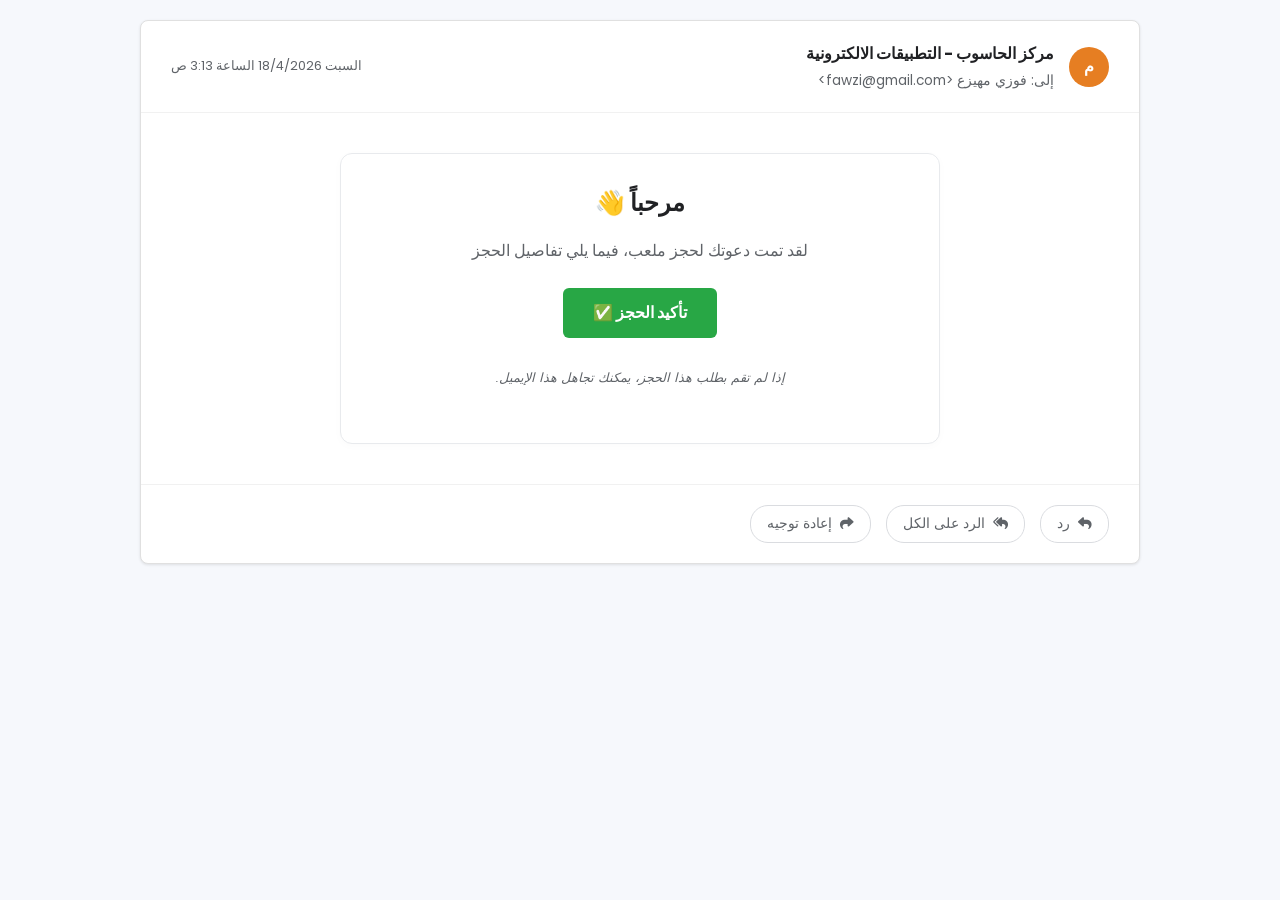
<file: email_mock.html>
<!DOCTYPE html>
<html lang="ar" dir="rtl">
<head>
    <meta charset="UTF-8">
    <meta name="viewport" content="width=device-width, initial-scale=1.0">
    <title>Gmail - تأكيد حجز ملعب</title>
    <link rel="stylesheet" href="style.css">
    <link rel="stylesheet" href="https://cdnjs.cloudflare.com/ajax/libs/font-awesome/6.4.2/css/all.min.css">
    <style>
        * {
            box-sizing: border-box;
            font-family: 'Poppins', 'Arial', sans-serif;
        }

        body {
            background-color: #f6f8fc;
            margin: 0;
            padding: 0;
        }

        .email-container {
            max-width: 1000px;
            margin: 20px auto;
            background: white;
            box-shadow: 0 1px 3px rgba(0,0,0,0.1);
            border-radius: 8px;
            overflow: hidden;
            border: 1px solid #e0e0e0;
        }

        .email-header {
            padding: 20px 30px;
            border-bottom: 1px solid #f1f1f1;
            display: flex;
            justify-content: space-between;
            align-items: center;
        }

        .sender-info {
            display: flex;
            align-items: center;
            gap: 15px;
        }

        .avatar {
            width: 40px;
            height: 40px;
            background: #e67e22;
            color: white;
            border-radius: 50%;
            display: flex;
            align-items: center;
            justify-content: center;
            font-weight: bold;
        }

        .sender-details h4 {
            margin: 0;
            font-size: 1rem;
            color: #202124;
        }

        .sender-details span {
            font-size: 0.85rem;
            color: #5f6368;
        }

        .email-time {
            font-size: 0.8rem;
            color: #5f6368;
        }

        .email-body {
            padding: 40px 30px;
            line-height: 1.6;
        }

        .invitation-card {
            background: #ffffff;
            border: 1px solid #e8eaed;
            border-radius: 12px;
            padding: 30px;
            text-align: center;
            max-width: 600px;
            margin: 0 auto;
            box-shadow: 0 2px 10px rgba(0,0,0,0.02);
        }

        .invitation-card h2 {
            font-size: 1.5rem;
            margin-bottom: 15px;
            color: #202124;
        }

        .invitation-card p {
            margin-bottom: 25px;
            color: #5f6368;
        }

        .confirm-btn-email {
            background: #28a745;
            color: white;
            padding: 12px 30px;
            text-decoration: none;
            border-radius: 6px;
            font-weight: bold;
            display: inline-flex;
            align-items: center;
            gap: 10px;
            transition: background 0.3s;
        }

        .confirm-btn-email:hover {
            background: #218838;
        }

        .disclaimer {
            margin-top: 30px;
            font-size: 0.8rem;
            color: #70757a;
            font-style: italic;
        }

        .email-footer {
            padding: 20px 30px;
            border-top: 1px solid #f1f1f1;
            display: flex;
            gap: 15px;
        }

        .action-btn {
            border: 1px solid #dadce0;
            padding: 8px 16px;
            border-radius: 18px;
            font-size: 0.85rem;
            color: #5f6368;
            background: transparent;
            cursor: pointer;
            display: flex;
            align-items: center;
            gap: 8px;
        }

        .action-btn:hover {
            background: #f8f9fa;
        }
    </style>
</head>
<body>

<div class="email-container">
    <div class="email-header">
        <div class="sender-info">
            <div class="avatar">م</div>
            <div class="sender-details">
                <h4>مركز الحاسوب - التطبيقات الالكترونية</h4>
                <span>إلى: فوزي مهيزع &lt;fawzi@gmail.com&gt;</span>
            </div>
        </div>
        <div class="email-time">
            السبت 18/4/2026 الساعة 3:13 ص
        </div>
    </div>

    <div class="email-body">
        <div class="invitation-card">
            <h2>مرحباً 👋</h2>
            <p>لقد تمت دعوتك لحجز ملعب، فيما يلي تفاصيل الحجز</p>
            <a href="#" id="confirmLink" class="confirm-btn-email">تأكيد الحجز ✅</a>
            <p class="disclaimer">إذا لم تقم بطلب هذا الحجز، يمكنك تجاهل هذا الإيميل.</p>
        </div>
    </div>

    <div class="email-footer">
        <button class="action-btn"><i class="fas fa-reply"></i> رد</button>
        <button class="action-btn"><i class="fas fa-reply-all"></i> الرد على الكل</button>
        <button class="action-btn"><i class="fas fa-share"></i> إعادة توجيه</button>
    </div>
</div>

<script>
    // Link to confirmation page with dynamic data
    document.addEventListener('DOMContentLoaded', () => {
        const urlParams = new URLSearchParams(window.location.search);
        const confirmLink = document.getElementById('confirmLink');
        
        // Pass all received parameters forward to confirm.html
        confirmLink.href = 'confirm.html?' + urlParams.toString();
    });
</script>
</body>
</html>
</file>
<file: style.css>
@import url('https://fonts.googleapis.com/css2?family=Poppins:wght@300;400;600;700&display=swap');

:root {
    --primary-color: #921937; /* Burgundy from logo */
    --secondary-color: #28a745; /* Official green #28a745 */
    --accent-color: #fbba00; /* Yellow accents if any */
    --bg-light: #f4f7f6;
    --text-dark: #333333;
    --text-label: #444444;
    --white: #ffffff;
    --input-bg: #f9f9f9;
    --input-border: #dddddd;
    --footer-bg: #a39c9c;
    --shadow: 0 4px 8px rgba(0, 0, 0, 0.1);
    --transition: all 0.3s ease;
}

* {
    margin: 0;
    padding: 0;
    box-sizing: border-box;
    font-family: 'Poppins', 'Arial', sans-serif;
}

body {
    background-color: var(--bg-light);
    color: var(--text-dark);
    line-height: 1.6;
    direction: rtl;
}

/* Header */
.main-header {
    background: var(--white);
    padding: 15px 5%;
    display: flex;
    justify-content: space-between;
    align-items: center;
    position: sticky;
    top: 0;
    z-index: 1000;
    box-shadow: 0 2px 10px rgba(0,0,0,0.05);
}

.logo img {
    height: 85px;
    width: auto;
}

.nav-menu ul {
    display: flex;
    list-style: none;
    gap: 30px;
}

.nav-menu ul li a {
    text-decoration: none;
    color: var(--text-dark);
    font-weight: 600;
    font-size: 1.1rem;
    transition: var(--transition);
}

.nav-menu ul li a:hover {
    color: var(--primary-color);
}

.nav-menu ul li a.active {
    color: var(--primary-color);
    border-bottom: 2px solid var(--primary-color);
}

/* Burger Menu */
.burger-menu {
    display: none;
    flex-direction: column;
    gap: 5px;
    cursor: pointer;
}

.burger-menu .bar {
    width: 25px;
    height: 3px;
    background: var(--text-dark);
    border-radius: 2px;
}

/* Utility Components */
.btn {
    padding: 10px 25px;
    border-radius: 8px;
    border: none;
    cursor: pointer;
    font-weight: 600;
    transition: var(--transition);
    text-decoration: none;
    display: inline-block;
    text-align: center;
}

.btn-primary {
    background: var(--secondary-color);
    color: var(--white);
}

.btn-primary:hover {
    background: #3d8b40;
    transform: translateY(-2px);
    box-shadow: 0 5px 15px rgba(76, 175, 80, 0.3);
}

.btn-outline {
    background: transparent;
    border: 2px solid var(--secondary-color);
    color: var(--secondary-color);
}

.btn-outline:hover {
    background: var(--secondary-color);
    color: var(--white);
}

/* Footer */
footer {
    background: var(--footer-bg);
    color: var(--white);
    padding: 40px 5%;
    margin-top: 50px;
}

.footer-container {
    display: flex;
    justify-content: space-between;
    align-items: center;
    flex-wrap: wrap;
    gap: 20px;
}

.social-icons {
    display: flex;
    gap: 20px;
}

.social-icons a {
    color: var(--primary-color);
    font-size: 1.5rem;
    transition: var(--transition);
}

.social-icons a:hover {
    color: var(--white);
    transform: scale(1.1);
}

/* Responsive */
@media (max-width: 768px) {
    .nav-menu {
        display: none;
        position: absolute;
        top: 90px;
        right: 0;
        width: 100%;
        background: var(--white);
        padding: 20px;
        box-shadow: 0 10px 10px rgba(0,0,0,0.1);
    }

    .nav-menu.active {
        display: block;
    }

    .nav-menu ul {
        flex-direction: column;
        align-items: center;
    }

    .burger-menu {
        display: flex;
    }
}
</file>
